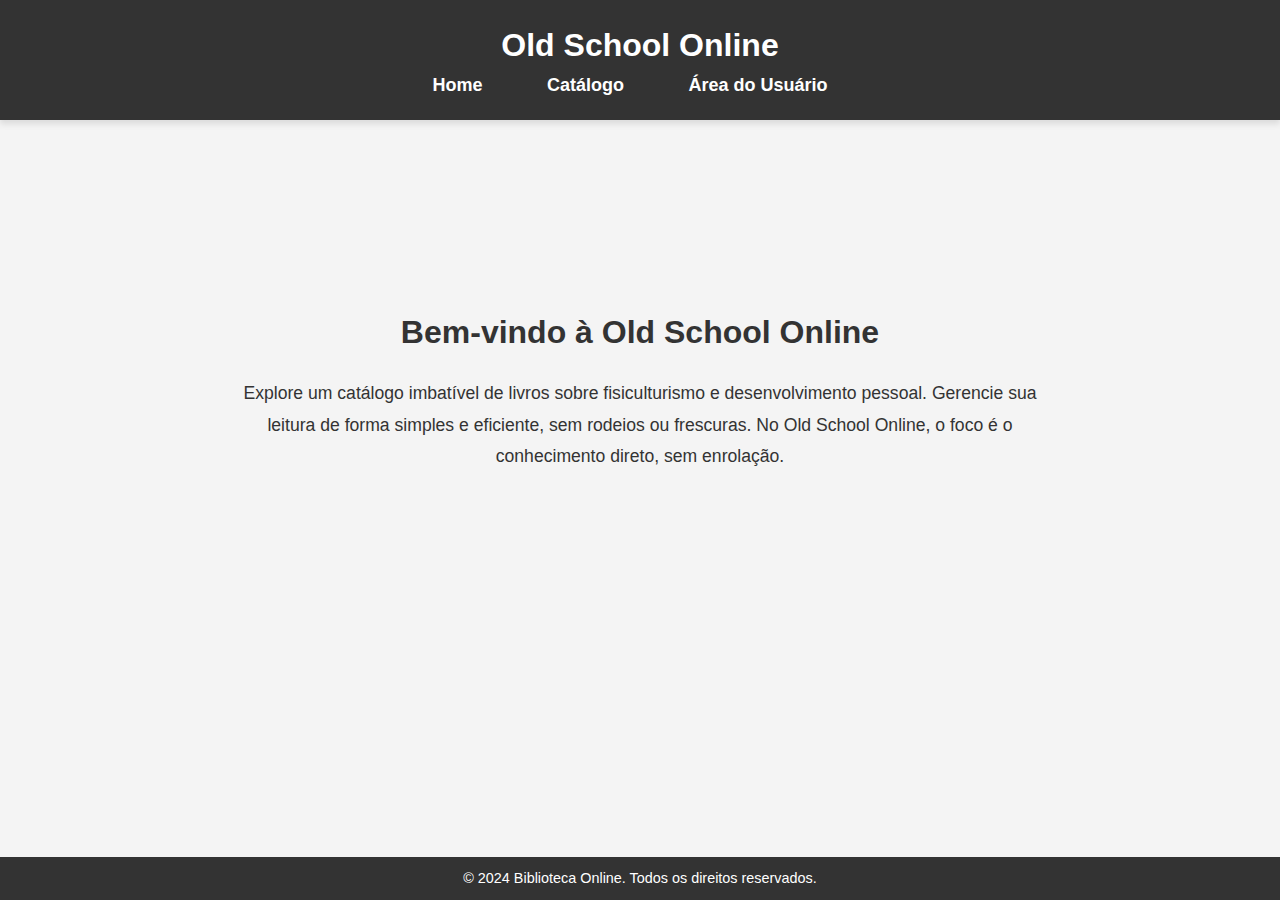
<file: index.html>
<!DOCTYPE html>
<html lang="pt-br">
<head>
    <meta charset="UTF-8">
    <meta name="viewport" content="width=device-width, initial-scale=1.0">
    <title>Biblioteca Online</title>
    <link rel="stylesheet" href="style.css">
</head>
<body>
    <header>
        <div class="logo">
            <h1>Old School Online</h1>
        </div>
        <nav>
            <ul>
                <li><a href="index.html" class="btn">Home</a></li>
                <li><a href="catalogo.html" class="btn">Catálogo</a></li>
                <li><a href="usuario.html" class="btn">Área do Usuário</a></li>
            </ul>
        </nav>
    </header>

    <main>
        <section class="intro">
            <h2>Bem-vindo à Old School Online</h2>
            <p>Explore um catálogo imbatível de livros sobre fisiculturismo e desenvolvimento pessoal. Gerencie sua leitura de forma simples e eficiente, sem rodeios ou frescuras. No Old School Online, o foco é o conhecimento direto, sem enrolação.</p>
        </section>
    </main>

    <footer>
        <p>&copy; 2024 Biblioteca Online. Todos os direitos reservados.</p>
    </footer>
</body>
</html>
</file>
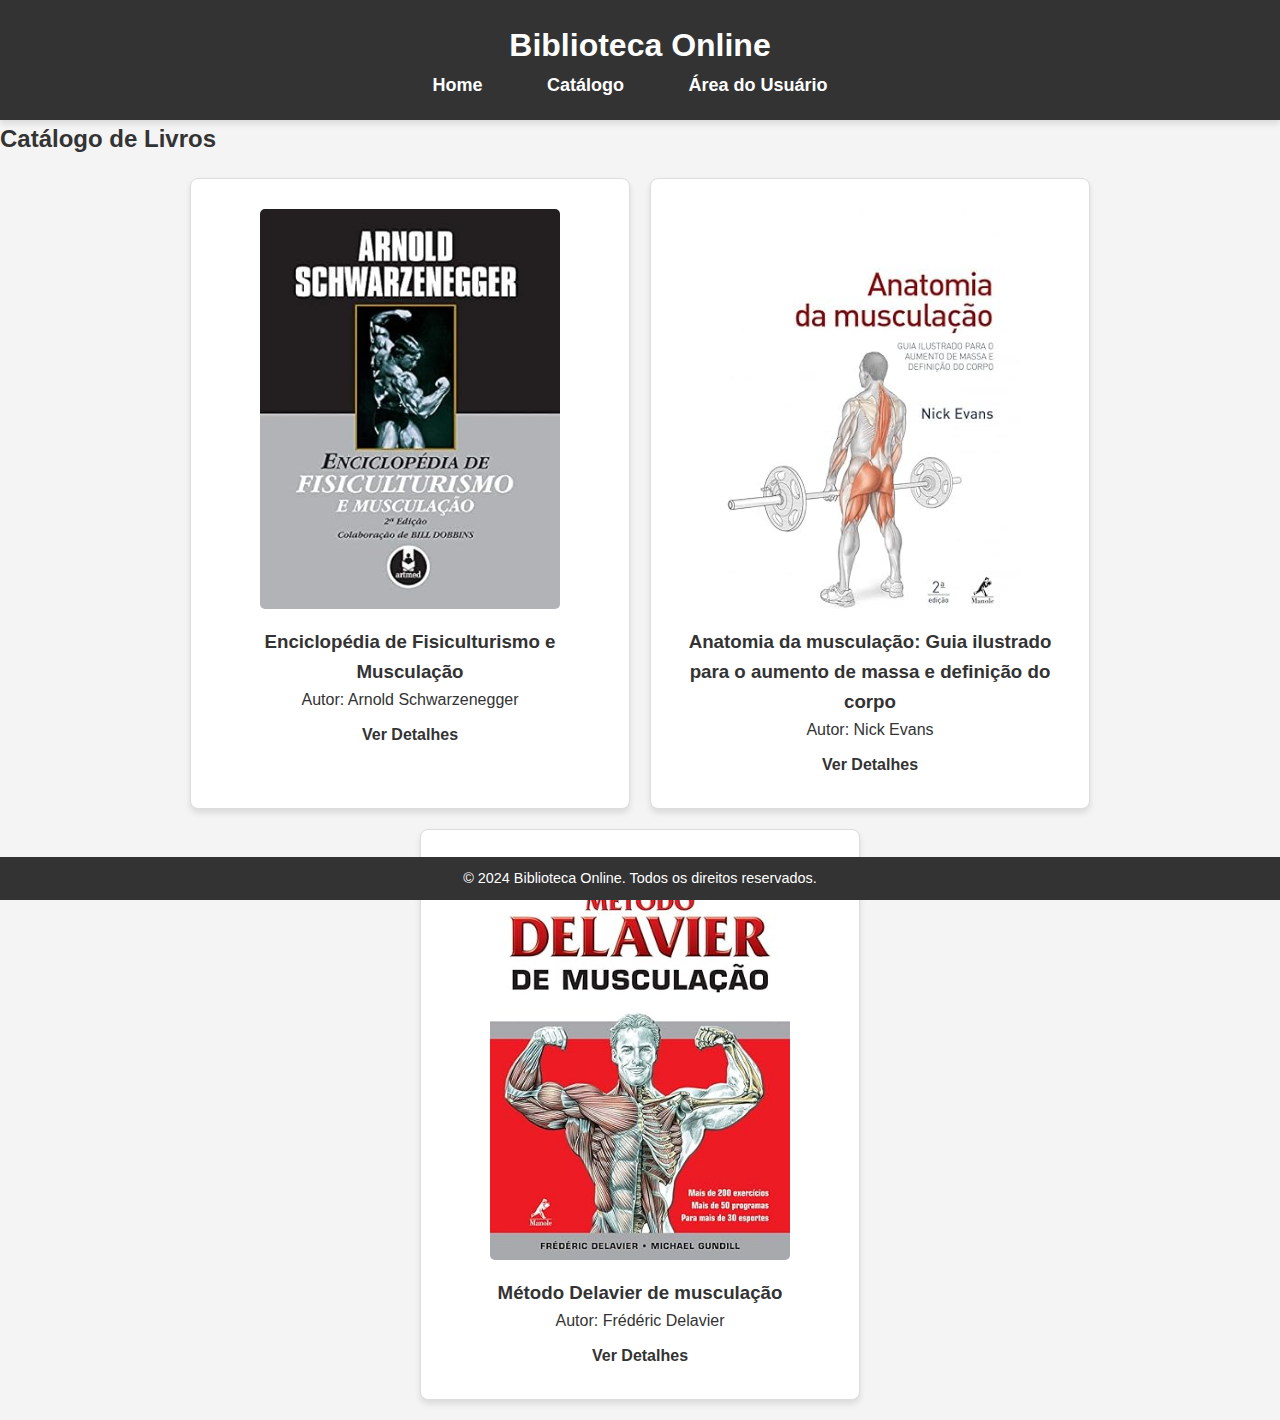
<file: catalogo.html>
<!DOCTYPE html>
<html lang="pt-br">
<head>
    <meta charset="UTF-8">
    <meta name="viewport" content="width=device-width, initial-scale=1.0">
    <title>Catálogo - Biblioteca Online</title>
    <link rel="stylesheet" href="style.css">
</head>
<body>
    <header>
        <div class="logo">
            <h1>Biblioteca Online</h1>
        </div>
        <nav>
            <ul>
                <li><a href="index.html">Home</a></li>
                <li><a href="catalogo.html">Catálogo</a></li>
                <li><a href="usuario.html">Área do Usuário</a></li>
            </ul>
        </nav>
    </header>

    <main>
        <section class="catalogo">
            <h2>Catálogo de Livros</h2>
            <div class="livros">
                <div class="livro">
                    <img src="img\CapaDoLIvroDoArnold.jpg" alt="Capa do livro 1">
                    <h3>Enciclopédia de Fisiculturismo e Musculação</h3>
                    <p>Autor: Arnold Schwarzenegger</p>
                    <a href="livro.html">Ver Detalhes</a>
                </div>
                <div class="livro">
                    <img src="img\CapaDoLivroAnatomia.jpg" alt="Capa do livro 2">
                    <h3>Anatomia da musculação: Guia ilustrado para o aumento de massa e definição do corpo</h3>
                    <p>Autor: Nick Evans</p>
                    <a href="livro.html">Ver Detalhes</a>
                </div>
                <div class="livro">
                    <img src="img\CapaDoLivroMetodoDelavier.jpg" alt="Capa do livro 3">
                    <h3>Método Delavier de musculação</h3>
                    <p>Autor: Frédéric Delavier</p>
                    <a href="livro.html">Ver Detalhes</a>
                </div>
                <!-- Adicione mais livros conforme necessário -->
            </div>
        </section>
    </main>

    <footer>
        <p>&copy; 2024 Biblioteca Online. Todos os direitos reservados.</p>
    </footer>
</body>
</html>
</file>
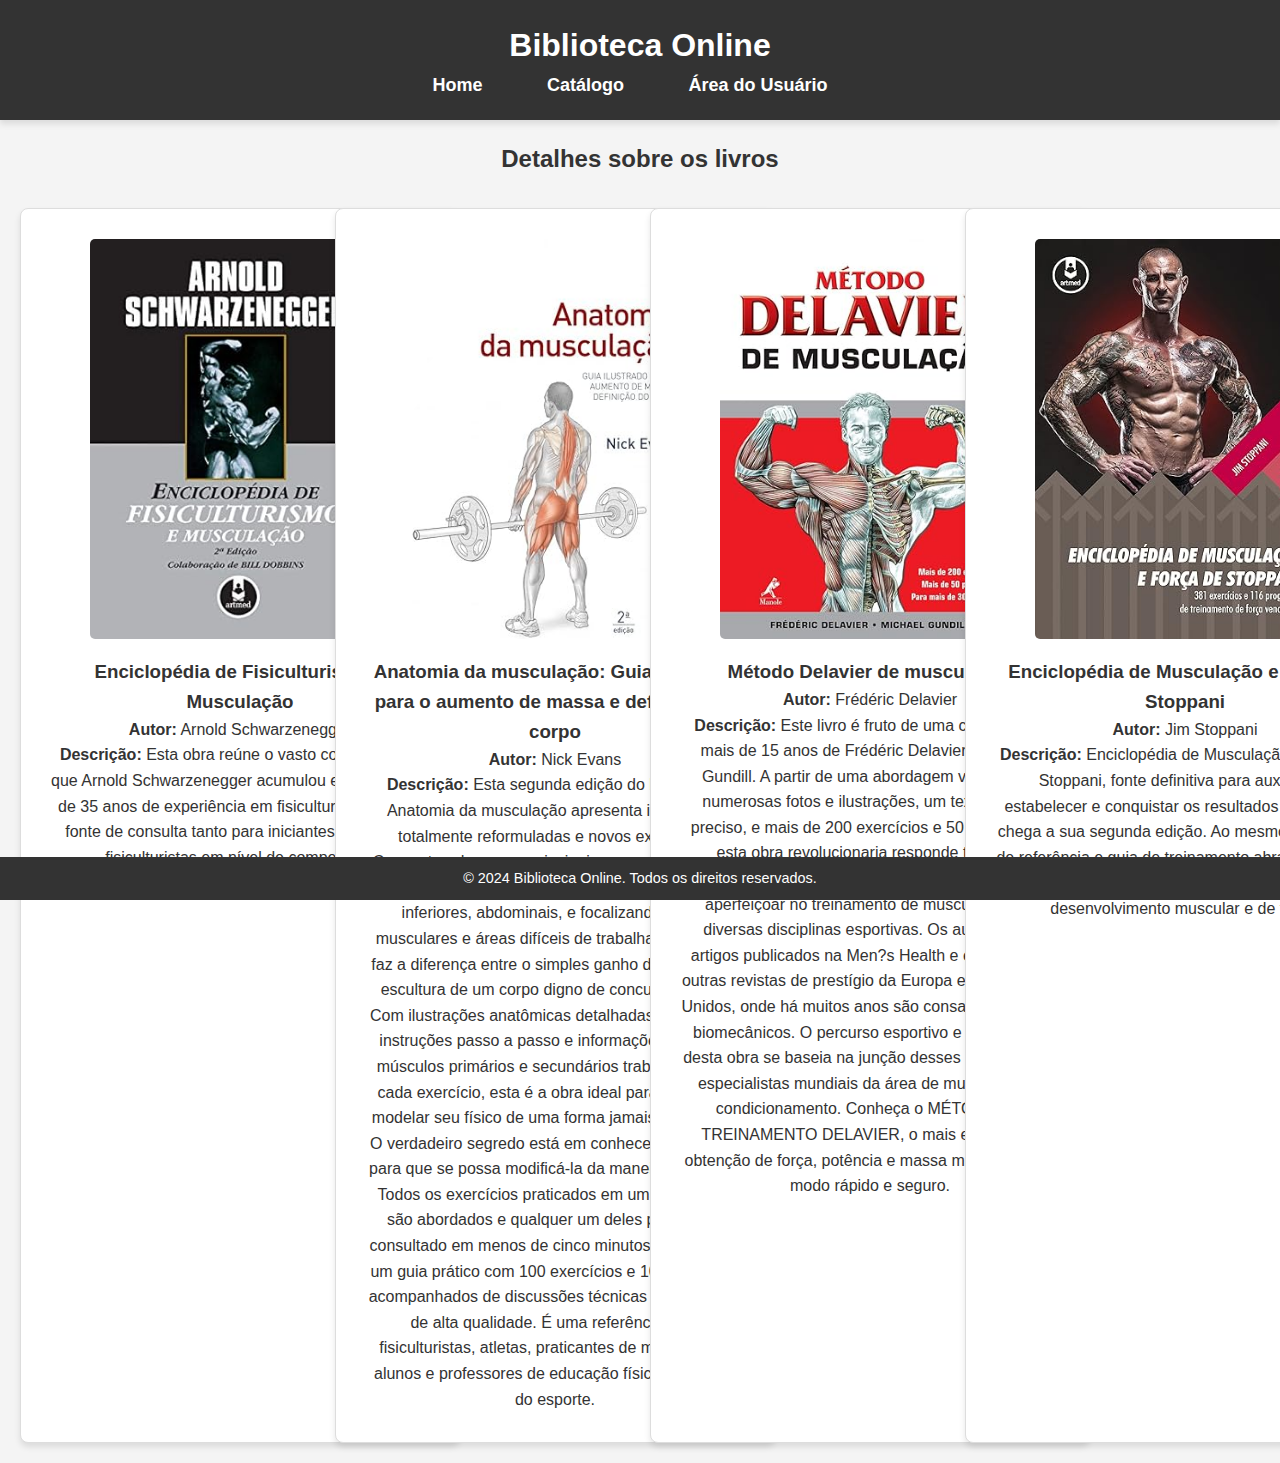
<file: livro.html>
<!DOCTYPE html>
<html lang="pt-br">
<head>
    <meta charset="UTF-8">
    <meta name="viewport" content="width=device-width, initial-scale=1.0">
    <title>Catálogo de Livros - Biblioteca Online</title>
    <link rel="stylesheet" href="style.css">
</head>
<body>
    <header>
        <div class="logo">
            <h1>Biblioteca Online</h1>
        </div>
        <nav>
            <ul>
                <li><a href="index.html">Home</a></li>
                <li><a href="catalogo.html">Catálogo</a></li>
                <li><a href="usuario.html">Área do Usuário</a></li>
            </ul>
        </nav>
    </header>

    <main>
        <section class="livros">
            <h2>Detalhes sobre os livros</h2>
            <div class="livro-container">

                <div class="livro">
                    <img src="img/CapaDoLIvroDoArnold.jpg" alt="Enciclopédia de Fisiculturismo">
                    <h3>Enciclopédia de Fisiculturismo e Musculação</h3>
                    <p><strong>Autor:</strong> Arnold Schwarzenegger</p>
                    <p><strong>Descrição:</strong> Esta obra reúne o vasto conhecimento que Arnold Schwarzenegger acumulou em seus mais de 35 anos de experiência em fisiculturismo, sendo fonte de consulta tanto para iniciantes como para fisiculturistas em nível de competição.</p>
                </div>

                <div class="livro">
                    <img src="img\CapaDoLivroAnatomia.jpg" alt="Outro Livro">
                    <h3>Anatomia da musculação: Guia ilustrado para o aumento de massa e definição do corpo</h3>
                    <p><strong>Autor:</strong> Nick Evans</p>
                    <p><strong>Descrição:</strong> Esta segunda edição do best-seller Anatomia da musculação apresenta ilustrações totalmente reformuladas e novos exercícios. Concentrando-se nos principais grupos musculares dos ombros, tórax, costas, membros superiores e inferiores, abdominais, e focalizando zonas musculares e áreas difíceis de trabalhar, esta obra faz a diferença entre o simples ganho de massa e a escultura de um corpo digno de concurso fitness. Com ilustrações anatômicas detalhadas e coloridas, instruções passo a passo e informações sobre os músculos primários e secundários trabalhados em cada exercício, esta é a obra ideal para ajudá-lo a modelar seu físico de uma forma jamais imaginada. O verdadeiro segredo está em conhecer a anatomia para que se possa modificá-la da maneira desejada. Todos os exercícios praticados em uma academia são abordados e qualquer um deles poderá ser consultado em menos de cinco minutos. Trata-se de um guia prático com 100 exercícios e 104 variações acompanhados de discussões técnicas e ilustrações de alta qualidade. É uma referência para fisiculturistas, atletas, praticantes de musculação, alunos e professores de educação física e ciências do esporte.</p>
                </div>

                <div class="livro">
                    <img src="img\CapaDoLivroMetodoDelavier.jpg" alt="Livro de Exemplo">
                    <h3>Método Delavier de musculação</h3>
                    <p><strong>Autor:</strong>  Frédéric Delavier </p>
                    <p><strong>Descrição:</strong> Este livro é fruto de uma colaboração mais de 15 anos de Frédéric Delavier e Michael Gundill. A partir de uma abordagem visual, com numerosas fotos e ilustrações, um texto claro e preciso, e mais de 200 exercícios e 50 programas, esta obra revolucionaria responde todas as perguntas sobre como iniciar, progredir e se aperfeiçoar no treinamento de musculação em diversas disciplinas esportivas. Os autores têm artigos publicados na Men?s Health e em diversas outras revistas de prestígio da Europa e dos Estados Unidos, onde há muitos anos são consagrados como biomecânicos. O percurso esportivo e profissional desta obra se baseia na junção desses dois grandes especialistas mundiais da área de musculação e condicionamento. Conheça o MÉTODO DE TREINAMENTO DELAVIER, o mais eficaz para obtenção de força, potência e massa musculares de modo rápido e seguro.</p>
                </div>

                <div class="livro">
                    <img src="img\CapaDoLivroStoppani.jpg" alt="Livro de Exemplo">
                    <h3>Enciclopédia de Musculação e Força de Stoppani</h3>
                    <p><strong>Autor:</strong>   Jim Stoppani </p>
                    <p><strong>Descrição:</strong> Enciclopédia de Musculação e Força de Stoppani, fonte definitiva para auxiliá-lo a estabelecer e conquistar os resultados que deseja, chega a sua segunda edição. Ao mesmo tempo obra de referência e guia de treinamento abrangente, este livro cobre todas as facetas da otimização do desenvolvimento muscular e de força.</p>
                </div>
            </div>
        </section>
    </main>

    <footer>
        <p>&copy; 2024 Biblioteca Online. Todos os direitos reservados.</p>
    </footer>

</body>
</html>
</file>
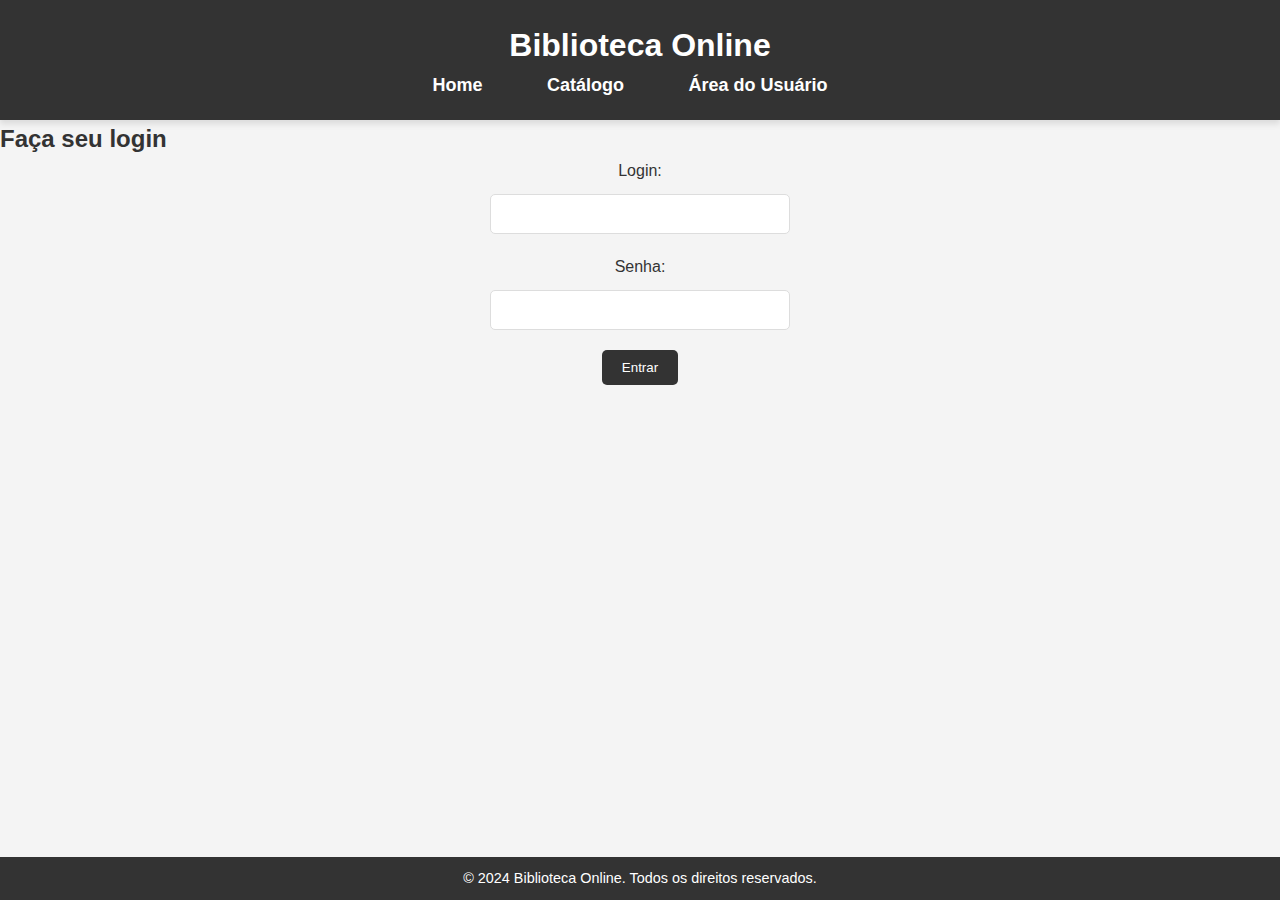
<file: usuario.html>
<!DOCTYPE html>
<html lang="pt-br">
<head>
    <meta charset="UTF-8">
    <meta name="viewport" content="width=device-width, initial-scale=1.0">
    <title>Área do Usuário - Biblioteca Online</title>
    <link rel="stylesheet" href="style.css">
</head>
<body>
    <header>
        <div class="logo">
            <h1>Biblioteca Online</h1>
        </div>
        <nav>
            <ul>
                <li><a href="index.html">Home</a></li>
                <li><a href="catalogo.html">Catálogo</a></li>
                <li><a href="usuario.html">Área do Usuário</a></li>
            </ul>
        </nav>
    </header>

    <main>
        <!-- Seção de Login (Para quem já tem conta) -->
        <section class="usuario" id="login-section">
            <h2>Faça seu login</h2>
            <form id="login-form" action="index.html" method="post">
                <label for="login">Login:</label>
                <input type="text" id="login" name="login" required><br>

                <label for="senha">Senha:</label>
                <input type="password" id="senha" name="senha" required><br>

                <button type="submit">Entrar</button>
            </form>
    </main>

    <footer>
        <p>&copy; 2024 Biblioteca Online. Todos os direitos reservados.</p>
    </footer>

   
</body>
</html>
</file>
<file: style.css>
/* Resetando alguns estilos */
* {
    margin: 0;
    padding: 0;
    box-sizing: border-box;
}

/* Estilos do body */
body {
    font-family: 'Arial', sans-serif;
    background-color: #f4f4f4;
    color: #333;
    line-height: 1.6;
}

/* Estilos do header */
header {
    background-color: #333;
    color: #fff;
    padding: 20px;
    text-align: center;
    box-shadow: 0 4px 6px rgba(0, 0, 0, 0.1);
}

/* Estilos da navegação */
header nav ul {
    list-style: none;
    padding: 0;
}

header nav ul li {
    display: inline;
    margin-right: 20px;
}

header nav ul li a {
    text-decoration: none;
    font-size: 18px;
    font-weight: bold;
    padding: 10px 20px;
    border-radius: 5px;
    color: #fff;
    transition: background-color 0.3s ease, transform 0.3s ease;
}

header nav ul li a:hover {
    background-color: #777777;
    transform: scale(1.1);
}

/* Estilos do footer */
footer {
    background-color: #333;
    color: #fff;
    text-align: center;
    padding: 10px;
    position: fixed;
    width: 100%;
    bottom: 0;
}

footer p {
    font-size: 0.9rem;
}

/* Estilos dos títulos */
h1, h2, h3 {
    font-family: 'Arial', sans-serif;
    font-weight: bold;
}

/* Estilos da área principal e seções */
.main, .intro, .livros {
    padding: 20px;
    text-align: center;
}

/* Centralizando a intro no meio da tela */
.intro {
    display: flex;
    flex-direction: column;
    justify-content: center;
    align-items: center;
    height: 60vh;
    text-align: center;
}

.intro h2 {
    font-size: 2rem;
    margin-bottom: 20px;
}

/* Garantindo que o parágrafo tenha largura controlada */
.intro p {
    max-width: 800px;
    line-height: 1.8;
    margin: 0 auto;
    font-size: 1.1rem;
}

/* Estilos do catálogo */
.catalogo .livros {
    display: flex;
    justify-content: center;
    gap: 20px;
    flex-wrap: wrap;
}

/* Estilos do container de livros */
.livro-container {
    display: grid;
    grid-template-columns: repeat(auto-fill, minmax(250px, 1fr));
    gap: 20px;
    margin-top: 30px;
}

/* Estilos dos livros */
.livro {
    background-color: #fff;
    border: 1px solid #ddd;
    padding: 30px;
    text-align: center;
    box-shadow: 0 4px 6px rgba(0, 0, 0, 0.1);
    border-radius: 8px;
    transition: transform 0.3s ease, box-shadow 0.3s ease;
    width: 440px; /* Largura fixa adicionada */
}

.livro:hover {
    transform: translateY(-5px);
    box-shadow: 0 6px 12px rgba(0, 0, 0, 0.2);
}

.livro img {
    width: 300px; /* Largura fixa */
    height: 400px; /* Altura fixa */
    object-fit: cover; /* Ajuste proporcional sem distorcer */
    border-radius: 5px;
    margin-bottom: 10px; /* Espaçamento abaixo da imagem */
}

.livro a {
    display: inline-block;
    margin-top: 10px;
    color: #333;
    text-decoration: none;
    font-weight: bold;
}

/* Estilos do formulário de usuário */
.usuario form {
    max-width: 300px;
    margin: 0 auto;
    text-align: center;
}

.usuario label {
    display: block;
    margin-bottom: 10px;
}

.usuario input {
    width: 100%;
    padding: 10px;
    margin-bottom: 20px;
    border: 1px solid #ddd;
    border-radius: 5px;
    font-size: 1rem;
}

.usuario button {
    padding: 10px 20px;
    background-color: #333;
    color: #fff;
    border: none;
    border-radius: 5px;
    cursor: pointer;
    transition: background-color 0.3s ease;
}

.usuario button:hover {
    background-color: #9e9e9e;
}
</file>
